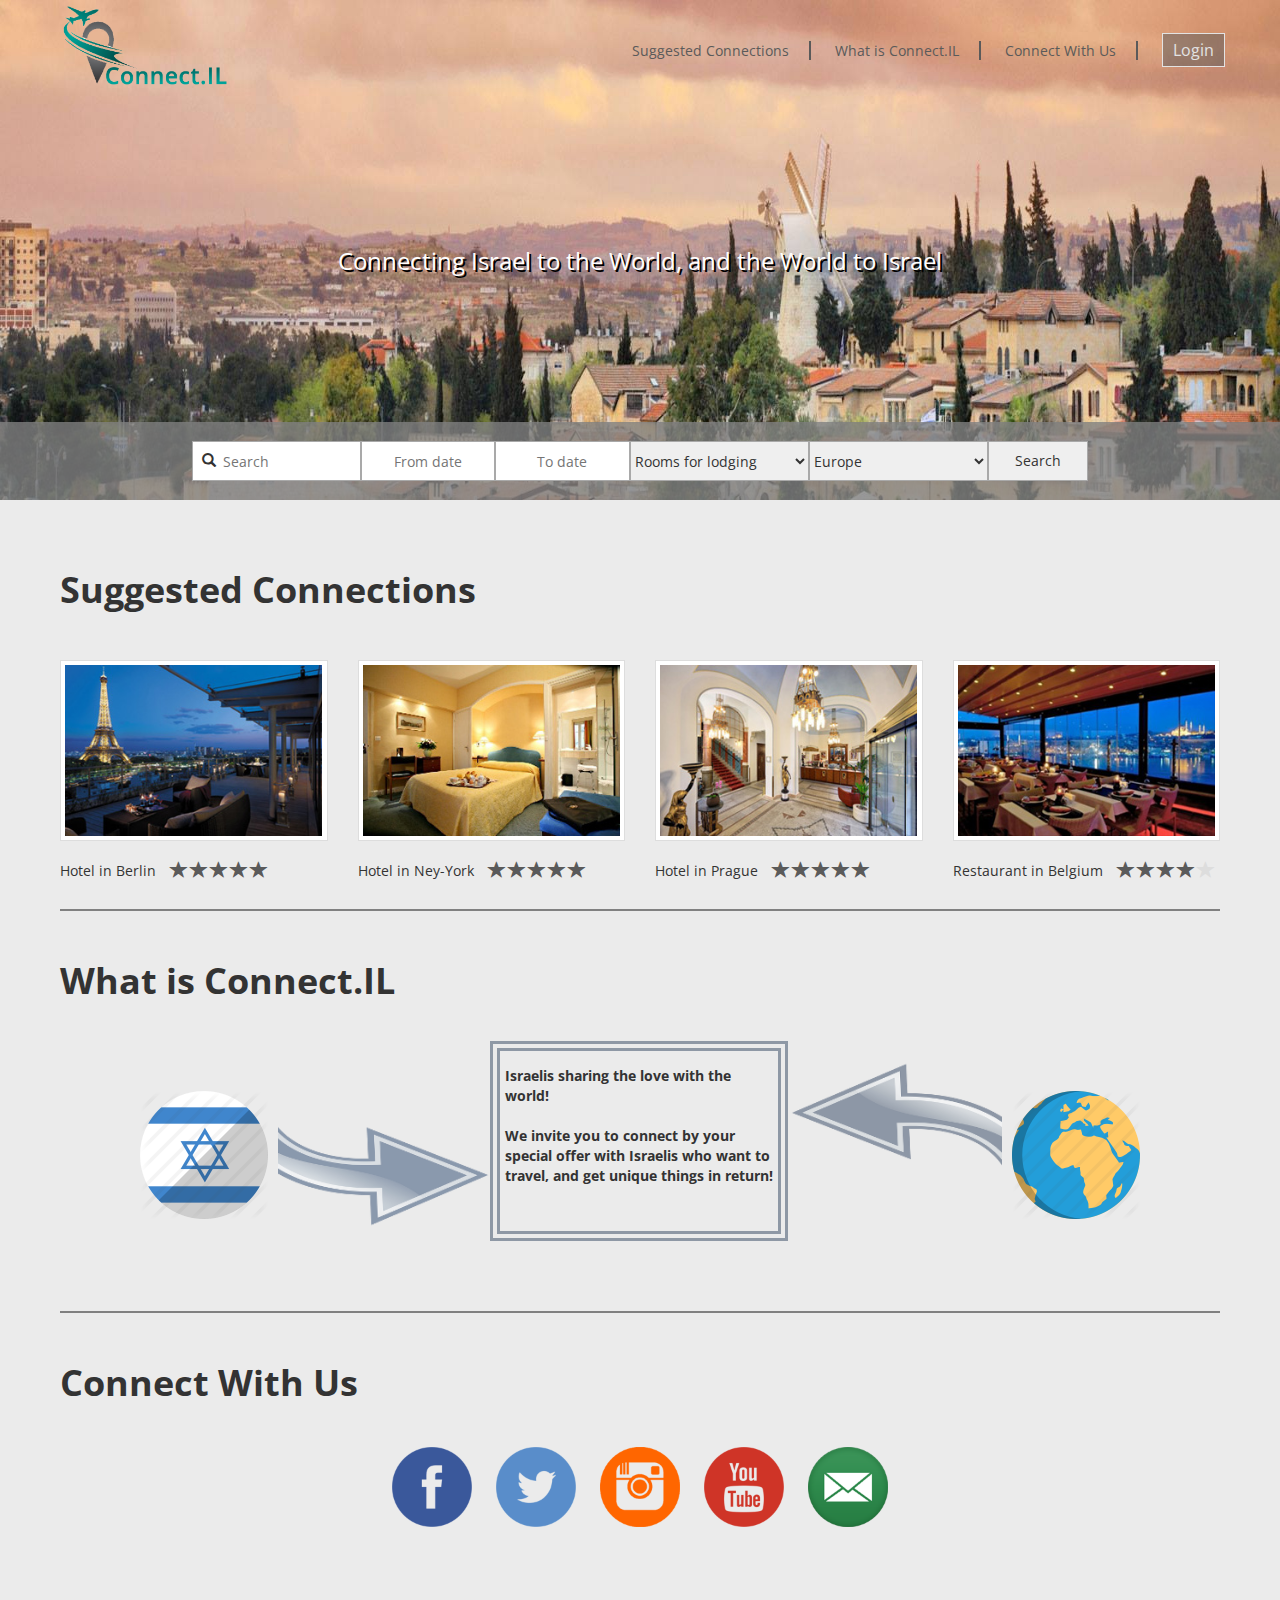
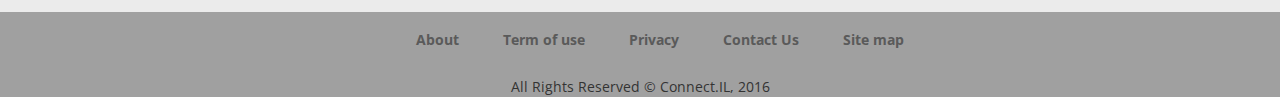
<file: Yonit/index.html>
﻿<!DOCTYPE html>
<html lang="en">
<head>
  <meta charset="UTF-8">
  <meta http-equiv="X-UA-Compatible" content="IE=edge">
  <meta name="viewport" content="width=device-width, initial-scale=1">
  <title>Connect.IL</title>
  <link href='https://fonts.googleapis.com/css?family=Open+Sans' rel='stylesheet' type='text/css'>
  <link href="includes/css/bootstrap/bootstrap.min.css" rel="stylesheet">
  <link href="includes/css/datepicker/bootstrap-datepicker.min.css" rel="stylesheet">
  <link href="includes/css/styles.css" rel="stylesheet">
  <link href="includes/css/bootstrap-stars.css" rel="stylesheet">
  <link href="includes/css/font-awesome.min.css" rel="stylesheet">
  <script type="text/javascript" src="includes/js/jquery-2.1.4.min.js"></script>
  <script type="text/javascript" src="includes/js/jquery.barrating.min.js"></script>
  <script type="text/javascript" src="includes/js/bootstrap/bootstrap.min.js"></script>
  <script type="text/javascript" src="includes/js/bootstrap-datepicker.min.js"></script>
  <script type="text/javascript" src="includes/js/app.js"></script>
  <script type="text/javascript" src="includes/js/home.js"></script>
  <link rel="shortcut icon" href="includes/images/favicon.ico" type="image/x-icon" />
</head>
<body>
  <header id="main-image">
    <nav class="navbar navbar-default top-nav">
      <div class="container-fluid">
        <div class="navbar-header">
          <button type="button" class="navbar-toggle collapsed" data-toggle="collapse" data-target="#nav-collapse" aria-expanded="false">
            <span class="sr-only">Toggle navigation</span>
            <span class="icon-bar"></span>
            <span class="icon-bar"></span>
            <span class="icon-bar"></span>
          </button>
          <a id="home" class="logo" href="#"></a>
        </div>
        <div class="collapse navbar-collapse" id="nav-collapse">
          <ul>
            <li class="nav-link">
              <a href="#suggested">Suggested Connections</a>
            </li>
            <li class="nav-link">
              <a href="#how-it-works">What is Connect.IL</a>
            </li>
            <li class="nav-link">
              <a href="#connect-us">Connect With Us</a>
            </li>
            <li class="li-login">
              <a href="#" class="btn-sign-in btn-sign-in-home" data-toggle="modal" data-target="#loginModal">Login</a>
            </li>
          </ul>
        </div>
      </div>
    </nav>
    <div id="tag-line">Connecting Israel to the World, and the World to Israel</div>
    <div class="search-bar">
      <form id="search-form" method="get" action="results.php">
        <div class="search-box">
          <i class="glyphicon glyphicon-search"></i>
          <input name="search-input" type="text" placeholder="Search">
        </div>
        <div class="input-daterange" id="search-range">
          <input id="from-date" class="range" name="from-date" type="text" placeholder="From date">
          <input id="to-date" class="range" name="to-date" type="text" placeholder="To date">
        </div>
        <select name="main-category">
          <option value="rooms">Rooms for lodging</option>
        </select>
        <select name="secondary-category">
          <option value="europe">Europe</option>
        </select>
        <input class="btn-search" type="submit" value="Search">
      </form>
    </div>
  </header>
  <main id="main-home">
    <section id="suggested" class="bottom-border">
      <h1>Suggested Connections</h1>
      <div class="row home-suggestions">
        <div class="col-xs-6 col-md-3">
          <a id="suggestionLink1" href="#" class="thumbnail">
            <img id="suggestionImg1" src="includes/images/image-ph.jpg" alt="Could be your best friend!">
          </a>
          <span id="suggestionTitle1"></span>
          <select id="suggestionSelect1" class="readonly-rate-bar">
            <option value="1">1</option>
            <option value="2">2</option>
            <option value="3">3</option>
            <option value="4">4</option>
            <option value="5" selected>5</option>
          </select>
        </div>
        <div class="col-xs-6 col-md-3">
          <a id="suggestionLink2" href="#" class="thumbnail">
            <img id="suggestionImg2" src="includes/images/image-ph.jpg" alt="Could be your best friend!">
          </a>
          <span id="suggestionTitle2"></span>
          <select id="suggestionSelect2" class="readonly-rate-bar">
            <option value="1">1</option>
            <option value="2">2</option>
            <option value="3">3</option>
            <option value="4">4</option>
            <option value="5" selected>5</option>
          </select>
        </div>
        <div class="col-xs-6 col-md-3">
          <a id="suggestionLink3" href="#" class="thumbnail">
            <img id="suggestionImg3" src="includes/images/image-ph.jpg" alt="Could be your best friend!">
          </a>
          <span id="suggestionTitle3"></span>
          <select id="suggestionSelect3" class="readonly-rate-bar">
            <option value="1">1</option>
            <option value="2">2</option>
            <option value="3">3</option>
            <option value="4">4</option>
            <option value="5" selected>5</option>
          </select>
        </div>
        <div class="col-xs-6 col-md-3">
          <a id="suggestionLink4" href="#" class="thumbnail">
            <img id="suggestionImg4" src="includes/images/image-ph.jpg" alt="Could be your best friend!">
          </a>
          <span id="suggestionTitle4"></span>
          <select id="suggestionSelect4" class="readonly-rate-bar">
            <option value="1">1</option>
            <option value="2">2</option>
            <option value="3">3</option>
            <option value="4" selected>4</option>
            <option value="5">5</option>
          </select>
        </div>
      </div>
    </section>
    <section id="how-it-works" class="bottom-border">
      <h1>What is Connect.IL</h1>
      <div class="div-how-works">
        <img class="globe-israel" src="includes/images/flag-nation-country-israel.png" alt="Israel">
        <img class="arrow-right" src="includes/images/arrow_curved-right.png" alt="Arrow right">
        <div class="explanation">
          <p>
            <b>
              Israelis sharing the love with the world!<br><br>
              We invite you to connect by your special offer with Israelis who want to travel,
              and get unique things in return!
            </b>
          </p>
        </div>
        <img class="globe-world" src="includes/images/Earth-128.png" alt="World">
        <img class="arrow-left" src="includes/images/arrow_curved-left.png" alt="Arrow left">
      </div>
    </section>
    <section id="connect-us">
      <h1>Connect With Us</h1>
      <ul class="connect-options">
        <li>
          <a href="#"><img src="includes/images/facbook.png" alt="Facbook"></a>
        </li>
        <li>
          <a href="#"><img src="includes/images/twitter.png" alt="Twitter"></a>
        </li>
        <li>
          <a href="#"><img src="includes/images/instagram.png" alt="Instagram"></a>
        </li>
        <li>
          <a href="#"><img src="includes/images/youtube.png" alt="You Tube"></a>
        </li>
        <li>
          <a href="#"><img src="includes/images/email.png" alt="Email"></a>
        </li>
      </ul>
    </section>
  </main>
  <footer>
    <nav class="bottom-nav">
      <ul>
        <li>
          <a href="#">About</a>
        </li>
        <li>
          <a href="#">Term of use</a>
        </li>
        <li>
          <a href="#">Privacy</a>
        </li>
        <li>
          <a href="#">Contact Us</a>
        </li>
        <li>
          <a href="#">Site map</a>
        </li>
      </ul>
    </nav>
    <div class="copyright">All Rights Reserved &copy; Connect.IL, 2016</div>
  </footer>
</body>
</html>
</file>
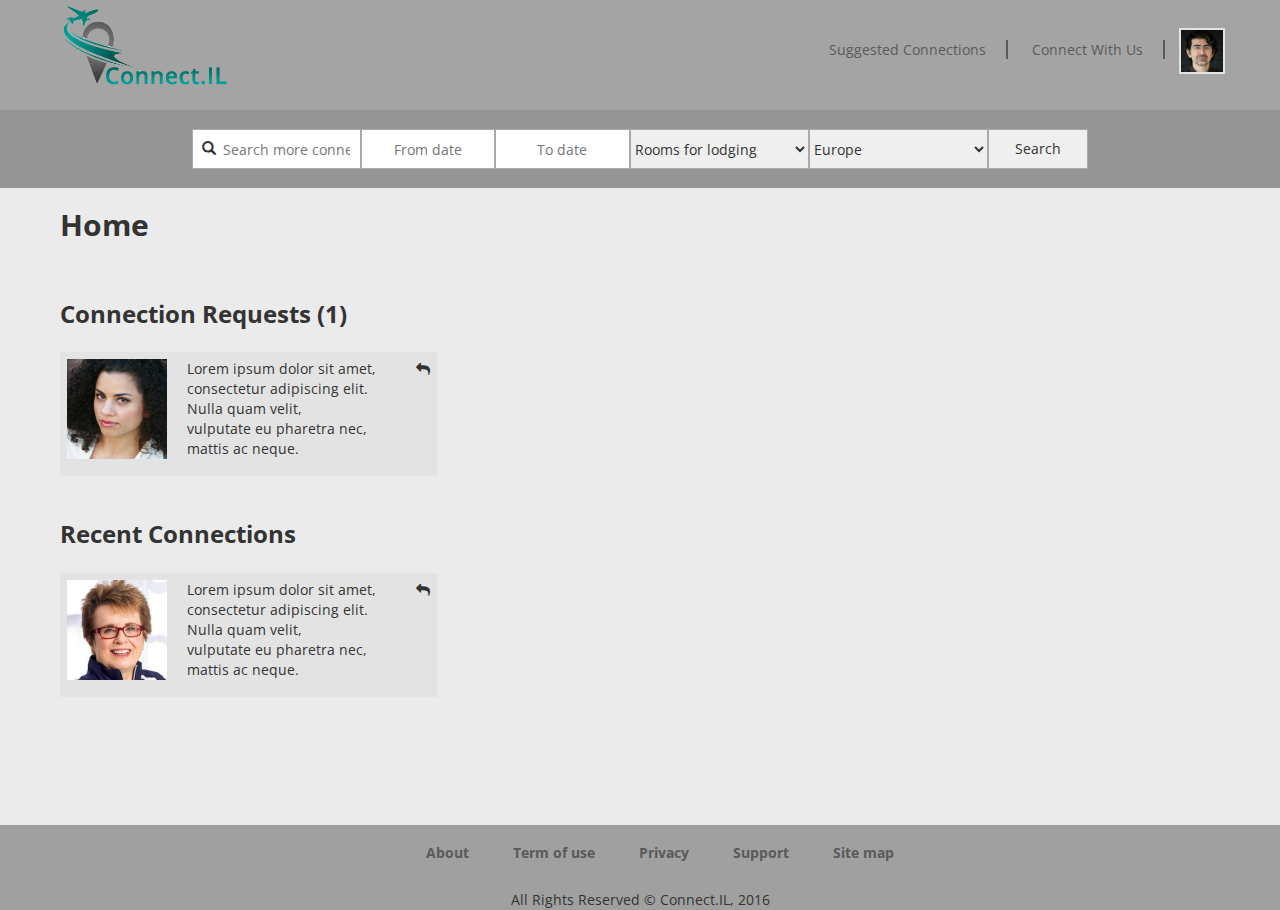
<file: Yonit/account/account.html>
<!DOCTYPE html>
<html lang="en">
<head>
    <meta charset="UTF-8">
    <meta http-equiv="X-UA-Compatible" content="IE=edge">
    <meta name="viewport" content="width=device-width, initial-scale=1">
    <title>Connect.IL</title>
    <link href='https://fonts.googleapis.com/css?family=Open+Sans' rel='stylesheet' type='text/css'>
    <link href="../includes/css/bootstrap/bootstrap.min.css" rel="stylesheet">
    <link href="../includes/css/datepicker/bootstrap-datepicker.min.css" rel="stylesheet">
    <link href="../includes/css/styles.css" rel="stylesheet">
    <link href="../includes/css/bootstrap-stars.css" rel="stylesheet">
    <link href="../includes/css/font-awesome.min.css" rel="stylesheet">
    <script type="text/javascript" src="../includes/js/jquery-2.1.4.min.js"></script>
    <script type="text/javascript" src="../includes/js/jquery.barrating.min.js"></script>
    <script type="text/javascript" src="../includes/js/bootstrap/bootstrap.min.js"></script>
    <script type="text/javascript" src="../includes/js/bootstrap-datepicker.min.js"></script>
    <script type="text/javascript" src="../includes/js/app.js"></script>
</head>
<body>
    <header>
        <nav class="navbar navbar-default top-nav">
            <div class="container-fluid">
                <div class="navbar-header">
                    <button type="button" class="navbar-toggle collapsed" data-toggle="collapse" data-target="#nav-collapse" aria-expanded="false">
                        <span class="sr-only">Toggle navigation</span>
                        <span class="icon-bar"></span>
                        <span class="icon-bar"></span>
                        <span class="icon-bar"></span>
                    </button>
                    <img id="user-avatar-mobile" src="../includes/images/Pierre.jpg">
                    <a id="home" class="logo" href="../index.html"></a>
                </div>

                <div class="collapse navbar-collapse" id="nav-collapse">
                    <ul>
                        <li class="nav-link">
                            <a href="../index.html#suggested">Suggested Connections</a>
                        </li>
                        <li class="nav-link">
                            <a href="../index.html#connect-us">Connect With Us</a>
                        </li>
                        <li>
                            <img id="user-avatar" src="../includes/images/Pierre.jpg">
                        </li>
                    </ul>
                </div>
            </div>
        </nav>
        <div class="search-bar">
            <form id="search-form" method="get" action="#">
                <div class="search-box">
                    <i class="glyphicon glyphicon-search"></i>
                    <input name="search-input" type="text" placeholder="Search more connections">
                </div>
                <div class="input-daterange" id="search-range">
                    <input id="from-date" class="range" name="from-date" type="text" placeholder="From date">
                    <input id="to-date" class="range" name="to-date" type="text" placeholder="To date">
                </div>
                <select name="main-category">
                    <option value="rooms">Rooms for lodging</option>
                </select>
                <select name="secondary-category">
                    <option value="europe">Europe</option>
                </select>
                <input class="btn-search" type="submit" value="Search">
            </form>
        </div>
    </header>
    <main id="user-home">
        <section>
            <h2><b>Home</b></h2>
        </section>
        <section class="to-left">
            <h3>Connection Requests (1)</h3>
            <div class="media">
                <div class="media-left">
                    <img class="media-object" src="../includes/images/orit.jpeg" alt="Orit">
                </div>
                <div class="media-body">
                    <p>
                        Lorem ipsum dolor sit amet, consectetur adipiscing elit. Nulla quam velit,<br>
                        vulputate eu pharetra nec, mattis ac neque.
                    </p>
                </div>
                <div class="media-right">
                    <i class="fa fa-reply reply-connection"></i>
                </div>
            </div>
        </section>
        <section class="to-left">
            <h3>Recent Connections</h3>
            <div class="media">
                <div class="media-left">
                    <img class="media-object" src="../includes/images/billie-jean.jpeg" alt="billie">
                </div>
                <div class="media-body">
                    <p>
                        Lorem ipsum dolor sit amet, consectetur adipiscing elit. Nulla quam velit,<br>
                        vulputate eu pharetra nec, mattis ac neque.
                    </p>
                </div>
                <div class="media-right">
                    <i class="fa fa-reply reply-connection"></i>
                </div>
            </div>
        </section>
    </main>
    <footer class="clear">
        <nav class="bottom-nav">
            <ul>
                <li>
                    <a href="#">About</a>
                </li>
                <li>
                    <a href="#">Term of use</a>
                </li>
                <li>
                    <a href="#">Privacy</a>
                </li>
                <li>
                    <a href="#">Support</a>
                </li>
                <li>
                    <a href="#">Site map</a>
                </li>
            </ul>
        </nav>
        <div class="copyright">All Rights Reserved &copy; Connect.IL, 2016</div>
    </footer>
</body>
</html>
</file>
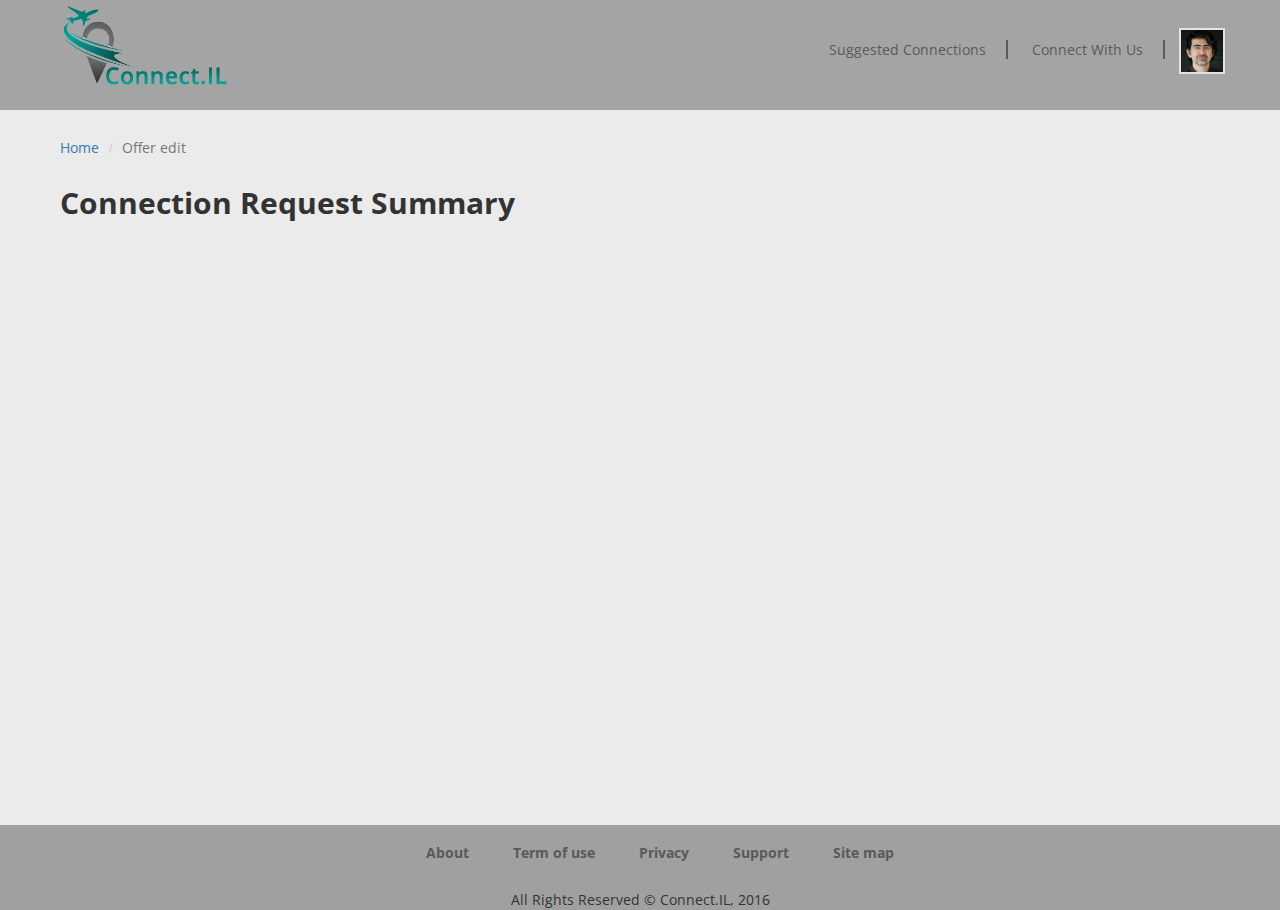
<file: Yonit/account/editoffer.html>
<!DOCTYPE html>
<html lang="en">
<head>
    <meta charset="UTF-8">
    <meta http-equiv="X-UA-Compatible" content="IE=edge">
    <meta name="viewport" content="width=device-width, initial-scale=1">
    <title>Connect.IL</title>
    <link href='https://fonts.googleapis.com/css?family=Open+Sans' rel='stylesheet' type='text/css'>
    <link href="../includes/css/bootstrap/bootstrap.min.css" rel="stylesheet">
    <link href="../includes/css/datepicker/bootstrap-datepicker.min.css" rel="stylesheet">
    <link href="../includes/css/styles.css" rel="stylesheet">
    <link href="../includes/css/bootstrap-stars.css" rel="stylesheet">
    <link href="../includes/css/font-awesome.min.css" rel="stylesheet">
    <script type="text/javascript" src="../includes/js/jquery-2.1.4.min.js"></script>
    <script type="text/javascript" src="../includes/js/jquery.barrating.min.js"></script>
    <script type="text/javascript" src="../includes/js/bootstrap/bootstrap.min.js"></script>
    <script type="text/javascript" src="../includes/js/bootstrap-datepicker.min.js"></script>
    <script type="text/javascript" src="../includes/js/app.js"></script>
</head>
<body>
<header>
    <nav class="navbar navbar-default top-nav">
        <div class="container-fluid">
            <div class="navbar-header">
                <button type="button" class="navbar-toggle collapsed" data-toggle="collapse" data-target="#nav-collapse" aria-expanded="false">
                    <span class="sr-only">Toggle navigation</span>
                    <span class="icon-bar"></span>
                    <span class="icon-bar"></span>
                    <span class="icon-bar"></span>
                </button>
                <img id="user-avatar-mobile" src="../includes/images/Pierre.jpg">
                <a id="home" class="logo" href="../index.html"></a>
            </div>

            <div class="collapse navbar-collapse" id="nav-collapse">
                <ul>
                    <li class="nav-link">
                        <a href="../index.html#suggested">Suggested Connections</a>
                    </li>
                    <li class="nav-link">
                        <a href="../index.html#connect-us">Connect With Us</a>
                    </li>
                    <li>
                        <img data-toggle="dropdown" aria-haspopup="true" aria-expanded="false" id="user-avatar" src="../includes/images/Pierre.jpg">
                    </li>
                </ul>
            </div>
        </div>
    </nav>
</header>
<main id="offer-page">
    <ol class="breadcrumb">
        <li><a href="account.php">Home</a></li>
        <li class="active">Offer edit</li>
    </ol>
    <section>
        <h2><b>Connection Request Summary </b></h2>
    </section>
</main>
<footer class="clear">
    <nav class="bottom-nav">
        <ul>
            <li>
                <a href="#">About</a>
            </li>
            <li>
                <a href="#">Term of use</a>
            </li>
            <li>
                <a href="#">Privacy</a>
            </li>
            <li>
                <a href="#">Support</a>
            </li>
            <li>
                <a href="#">Site map</a>
            </li>
        </ul>
    </nav>
    <div class="copyright">All Rights Reserved &copy; Connect.IL, 2016</div>
</footer>
</body>
</html>
</file>
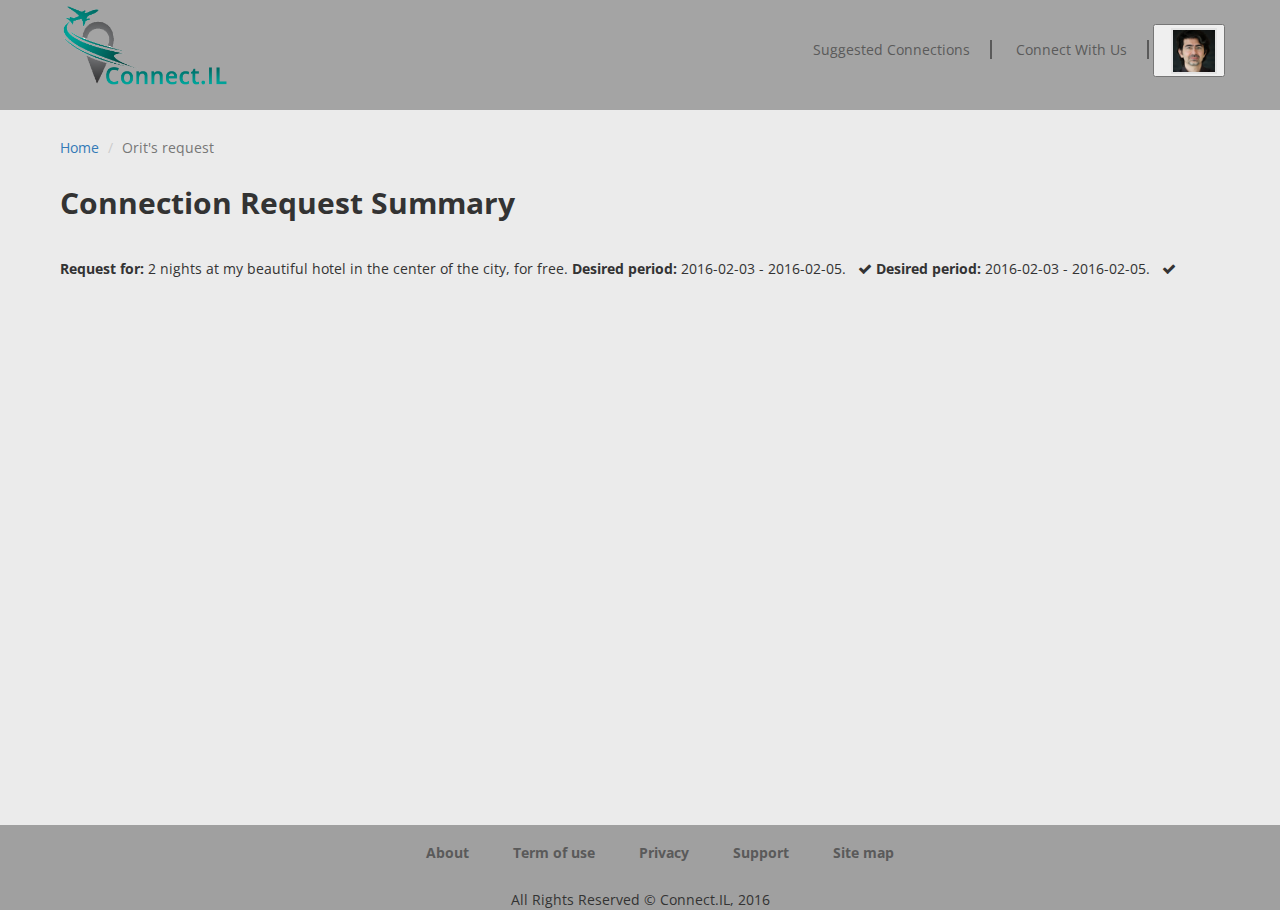
<file: Yonit/account/request.html>
<!DOCTYPE html>
<html lang="en">
<head>
    <meta charset="UTF-8">
    <meta http-equiv="X-UA-Compatible" content="IE=edge">
    <meta name="viewport" content="width=device-width, initial-scale=1">
    <title>Connect.IL</title>
    <link href='https://fonts.googleapis.com/css?family=Open+Sans' rel='stylesheet' type='text/css'>
    <link href="../includes/css/bootstrap/bootstrap.min.css" rel="stylesheet">
    <link href="../includes/css/datepicker/bootstrap-datepicker.min.css" rel="stylesheet">
    <link href="../includes/css/styles.css" rel="stylesheet">
    <link href="../includes/css/bootstrap-stars.css" rel="stylesheet">
    <link href="../includes/css/font-awesome.min.css" rel="stylesheet">
    <script type="text/javascript" src="../includes/js/jquery-2.1.4.min.js"></script>
    <script type="text/javascript" src="../includes/js/jquery.barrating.min.js"></script>
    <script type="text/javascript" src="../includes/js/bootstrap/bootstrap.min.js"></script>
    <script type="text/javascript" src="../includes/js/bootstrap-datepicker.min.js"></script>
    <script type="text/javascript" src="../includes/js/app.js"></script>
</head>
<body>
<header>
    <nav class="navbar navbar-default top-nav">
        <div class="container-fluid">
            <div class="navbar-header">
                <button type="button" class="navbar-toggle collapsed" data-toggle="collapse" data-target="#nav-collapse" aria-expanded="false">
                    <span class="sr-only">Toggle navigation</span>
                    <span class="icon-bar"></span>
                    <span class="icon-bar"></span>
                    <span class="icon-bar"></span>
                </button>
                <img id="user-avatar-mobile" src="../includes/images/Pierre.jpg">
                <a id="home" class="logo" href="../index.html"></a>
            </div>

            <div class="collapse navbar-collapse" id="nav-collapse">
                <ul>
                    <li class="nav-link">
                        <a href="../index.html#suggested">Suggested Connections</a>
                    </li>
                    <li class="nav-link">
                        <a href="../index.html#connect-us">Connect With Us</a>
                    </li>
                    <li>
                        <div class="dropdown avatar-dropdown">
                            <button id="avatar-dropdown" type="button" data-toggle="dropdown" aria-haspopup="true" aria-expanded="false">
                                <img data-toggle="dropdown" aria-haspopup="true" aria-expanded="false" id="user-avatar" src="../includes/images/Pierre.jpg">
                            </button>
                            <ul class="dropdown-menu" aria-labelledby="avatar-dropdown">
                                ...
                            </ul>
                        </div>

                    </li>
                </ul>
            </div>
        </div>
    </nav>
</header>
<main id="request-page">
    <ol class="breadcrumb">
        <li><a href="account.php">Home</a></li>
        <li class="active">Orit's request</li>
    </ol>
    <section>
        <h2><b>Connection Request Summary </b></h2>
    </section>
    <section>
        
    </section>
    <section>
        <p>
            <b>Request for: </b>2 nights at my beautiful hotel in the center of the city, for free.
            <b>Desired period: </b>2016-02-03 - 2016-02-05.&nbsp;&nbsp;&nbsp;<i class="fa fa-check"></i>
            <b>Desired period: </b>2016-02-03 - 2016-02-05.&nbsp;&nbsp;&nbsp;<i class="fa fa-check"></i>
        </p>
    </section>
</main>
<footer class="clear">
    <nav class="bottom-nav">
        <ul>
            <li>
                <a href="#">About</a>
            </li>
            <li>
                <a href="#">Term of use</a>
            </li>
            <li>
                <a href="#">Privacy</a>
            </li>
            <li>
                <a href="#">Support</a>
            </li>
            <li>
                <a href="#">Site map</a>
            </li>
        </ul>
    </nav>
    <div class="copyright">All Rights Reserved &copy; Connect.IL, 2016</div>
</footer>
</body>
</html>
</file>
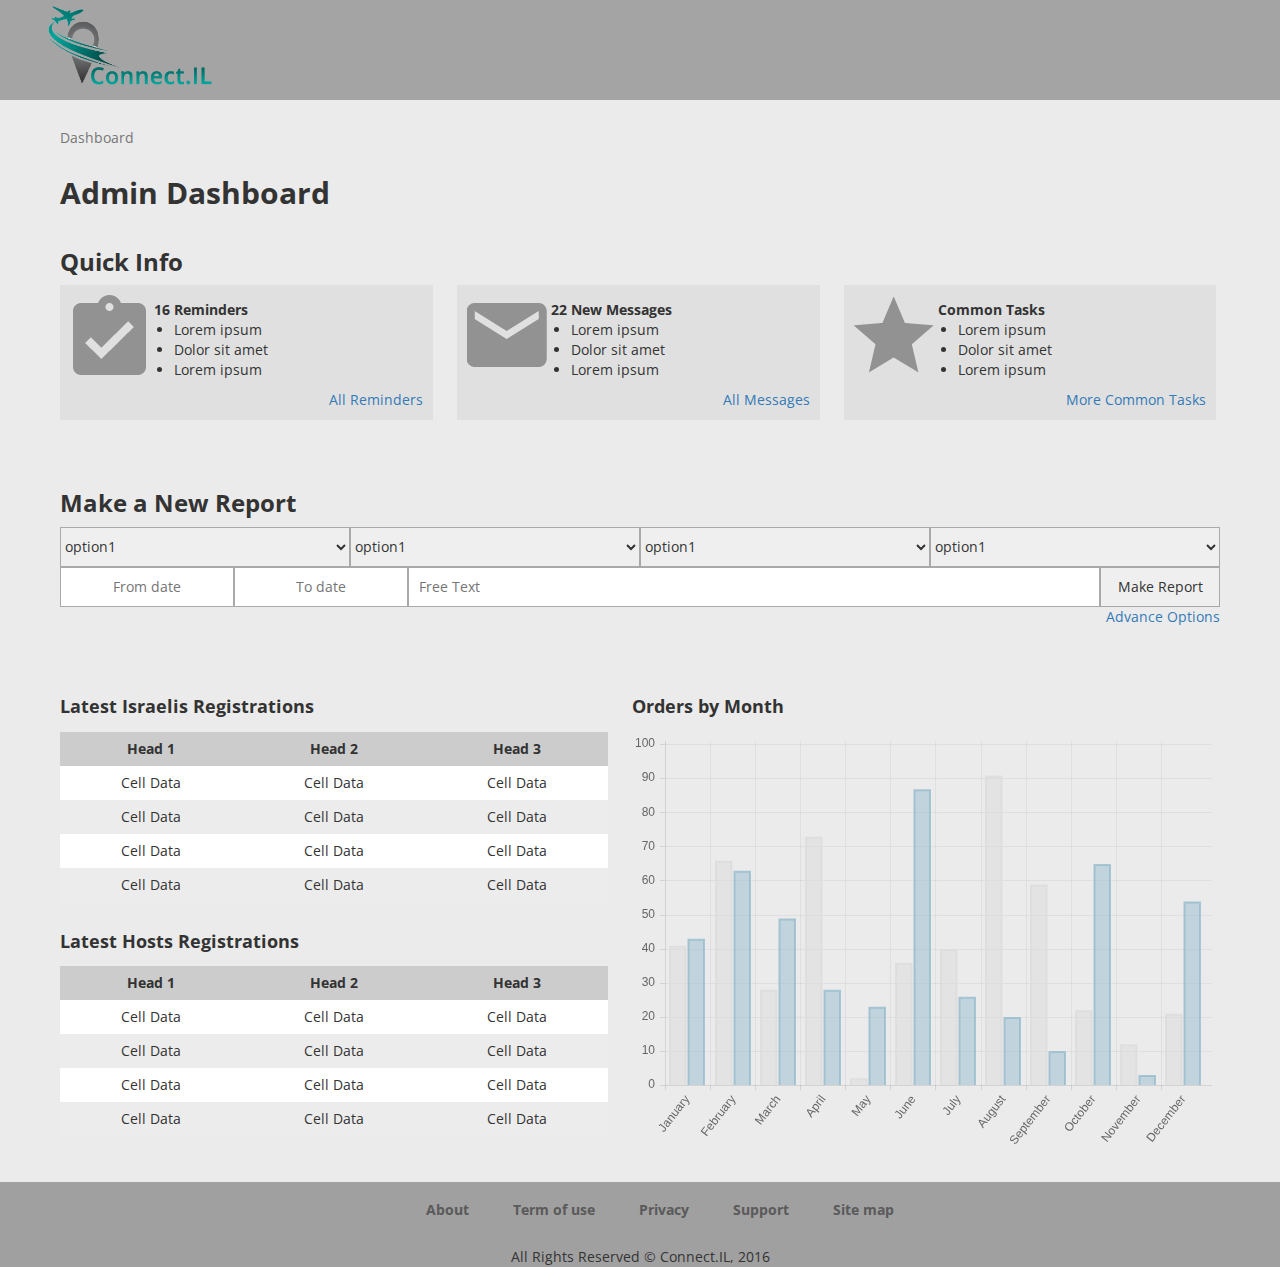
<file: Yonit/admin/dashboard.html>
﻿<!DOCTYPE html>
<html lang="en">
<head>
  <meta charset="UTF-8">
  <meta http-equiv="X-UA-Compatible" content="IE=edge">
  <meta name="viewport" content="width=device-width, initial-scale=1">
  <title>Connect.IL</title>
  <link href='https://fonts.googleapis.com/css?family=Open+Sans' rel='stylesheet' type='text/css'>
  <link href="../includes/css/bootstrap/bootstrap.min.css" rel="stylesheet">
  <link href="../includes/css/datepicker/bootstrap-datepicker.min.css" rel="stylesheet">
  <link href="../includes/css/styles.css" rel="stylesheet">
  <link href="../includes/css/admin.css" rel="stylesheet" />
  <link href="../includes/css/bootstrap-stars.css" rel="stylesheet">
  <link href="../includes/css/font-awesome.min.css" rel="stylesheet">
  <script type="text/javascript" src="../includes/js/jquery-2.1.4.min.js"></script>
  <script type="text/javascript" src="../includes/js/jquery.barrating.min.js"></script>
  <script type="text/javascript" src="../includes/js/bootstrap/bootstrap.min.js"></script>
  <script type="text/javascript" src="../includes/js/bootstrap-datepicker.min.js"></script>
  <script type="text/javascript" src="../includes/js/app.js"></script>
  <script src="../includes/js/charts/Chart.js"></script>
  <link rel="shortcut icon" href="includes/images/favicon.ico" type="image/x-icon" />
</head>
<body>
  <header>
    <nav class="top-nav">
      <a id="home" class="logo" href="index.html"></a>
    </nav>
  </header>
  <main id="admin">
    <ol class="breadcrumb">
      <li class="active">Dashboard</li>
    </ol>
    <h2>Admin Dashboard</h2>
    <section>
      <h3>Quick Info</h3>
      <div class="quick-info-box-wrapper quick-info-box-wrapper-first">
        <div class="quick-info-box">
          <div class="icon icon1"></div>
          <div class="list">
            <b>16 Reminders</b>
            <ul>
              <li>Lorem ipsum</li>
              <li>Dolor sit amet</li>
              <li>Lorem ipsum </li>
            </ul>
          </div>
          <div class="clear"></div>
          <div class="more">
            <a href="#">All Reminders</a>
          </div>
        </div>
      </div>
      <div class="quick-info-box-wrapper">
        <div class="quick-info-box">
          <div class="icon icon2"></div>
          <div class="list">
            <b>22 New Messages</b>
            <ul>
              <li>Lorem ipsum</li>
              <li>Dolor sit amet</li>
              <li>Lorem ipsum</li>
            </ul>
          </div>
          <div class="clear"></div>
          <div class="more">
            <a href="#">All Messages</a>
          </div>
        </div>
      </div>
      <div class="quick-info-box-wrapper quick-info-box-wrapper-last">
        <div class="quick-info-box quick-info-box-last">
          <div class="icon icon3"></div>
          <div class="list">
            <b>Common Tasks</b>
            <ul>
              <li>Lorem ipsum</li>
              <li>Dolor sit amet</li>
              <li>Lorem ipsum</li>
            </ul>
          </div>
          <div class="clear"></div>
          <div class="more">
            <a href="#">More Common Tasks</a>
          </div>
        </div>
      </div>
    </section>
    <section>
      <h3>Make a New Report</h3>
      <form id="make-report-form" method="get" action="results.html">
        <div class="make-report-line">
          <select name="search-param-1">
            <option value="option1">option1</option>
          </select>
          <select name="search-param-2">
            <option value="option1">option1</option>
          </select>
          <select name="search-param-3">
            <option value="option1">option1</option>
          </select>
          <select name="search-param-4">
            <option value="option1">option1</option>
          </select>
        </div>
        <div class="make-report-line">
          <div class="input-daterange" id="search-range">
            <input id="from-date" class="range" name="from-date" type="text" placeholder="From date">
            <input id="to-date" class="range" name="to-date" type="text" placeholder="To date">
          </div>
          <div class="search-box">
            <!--<i class="glyphicon glyphicon-search"></i>-->
            <input name="search-input" type="text" placeholder="Free Text">
          </div>
          <input class="btn-search" type="submit" value="Make Report">
        </div>
        <div class="make-report-line-last">
          <a href="#">Advance Options</a>
        </div>
      </form>
    </section>
    <section>
      <div class="main-left">
        <h4>Latest Israelis Registrations</h4>
        <table>
          <thead>
            <tr>
              <th>Head 1</th>
              <th>Head 2</th>
              <th>Head 3</th>
            </tr>
          </thead>
          <tbody>
            <tr>
              <td>Cell Data</td>
              <td>Cell Data</td>
              <td>Cell Data</td>
            </tr>
            <tr class="alt">
              <td>Cell Data</td>
              <td>Cell Data</td>
              <td>Cell Data</td>
            </tr>
            <tr>
              <td>Cell Data</td>
              <td>Cell Data</td>
              <td>Cell Data</td>
            </tr>
            <tr class="alt">
              <td>Cell Data</td>
              <td>Cell Data</td>
              <td>Cell Data</td>
            </tr>
          </tbody>
        </table>
        <h4>Latest Hosts Registrations</h4>
        <table>
          <thead>
            <tr>
              <th>Head 1</th>
              <th>Head 2</th>
              <th>Head 3</th>
            </tr>
          </thead>
          <tbody>
            <tr>
              <td>Cell Data</td>
              <td>Cell Data</td>
              <td>Cell Data</td>
            </tr>
            <tr class="alt">
              <td>Cell Data</td>
              <td>Cell Data</td>
              <td>Cell Data</td>
            </tr>
            <tr>
              <td>Cell Data</td>
              <td>Cell Data</td>
              <td>Cell Data</td>
            </tr>
            <tr class="alt">
              <td>Cell Data</td>
              <td>Cell Data</td>
              <td>Cell Data</td>
            </tr>
          </tbody>
        </table>
      </div>
      <div class="main-right">
        <h4>Orders by Month</h4>
        <div style="width: 100%">
          <canvas id="canvas" height="220"></canvas>
        </div>
      </div>
    </section>
  </main>
  <footer>
    <nav class="bottom-nav">
      <ul>
        <li>
          <a href="#">About</a>
        </li>
        <li>
          <a href="#">Term of use</a>
        </li>
        <li>
          <a href="#">Privacy</a>
        </li>
        <li>
          <a href="#">Support</a>
        </li>
        <li>
          <a href="#">Site map</a>
        </li>
      </ul>
    </nav>
    <div class="copyright">All Rights Reserved &copy; Connect.IL, 2016</div>
  </footer>
  <script>
    var randomScalingFactor = function () { return Math.round(Math.random() * 100) };

    var barChartData = {
      labels: ["January", "February", "March", "April", "May", "June", "July", "August", "September", "October", "November", "December"],
      datasets: [
        {
          fillColor: "rgba(220,220,220,0.5)",
          strokeColor: "rgba(220,220,220,0.8)",
          highlightFill: "rgba(220,220,220,0.75)",
          highlightStroke: "rgba(220,220,220,1)",
          data: [randomScalingFactor(), randomScalingFactor(), randomScalingFactor(), randomScalingFactor(), randomScalingFactor(), randomScalingFactor(), randomScalingFactor(), randomScalingFactor(), randomScalingFactor(), randomScalingFactor(), randomScalingFactor(), randomScalingFactor()]
        },
        {
          fillColor: "rgba(151,187,205,0.5)",
          strokeColor: "rgba(151,187,205,0.8)",
          highlightFill: "rgba(151,187,205,0.75)",
          highlightStroke: "rgba(151,187,205,1)",
          data: [randomScalingFactor(), randomScalingFactor(), randomScalingFactor(), randomScalingFactor(), randomScalingFactor(), randomScalingFactor(), randomScalingFactor(), randomScalingFactor(), randomScalingFactor(), randomScalingFactor(), randomScalingFactor(), randomScalingFactor()]
        }
      ]

    }
    window.onload = function () {
      var ctx = document.getElementById("canvas").getContext("2d");
      window.myBar = new Chart(ctx).Bar(barChartData, {
        responsive: true
      });
    }

  </script>
</body>
</html>
</file>
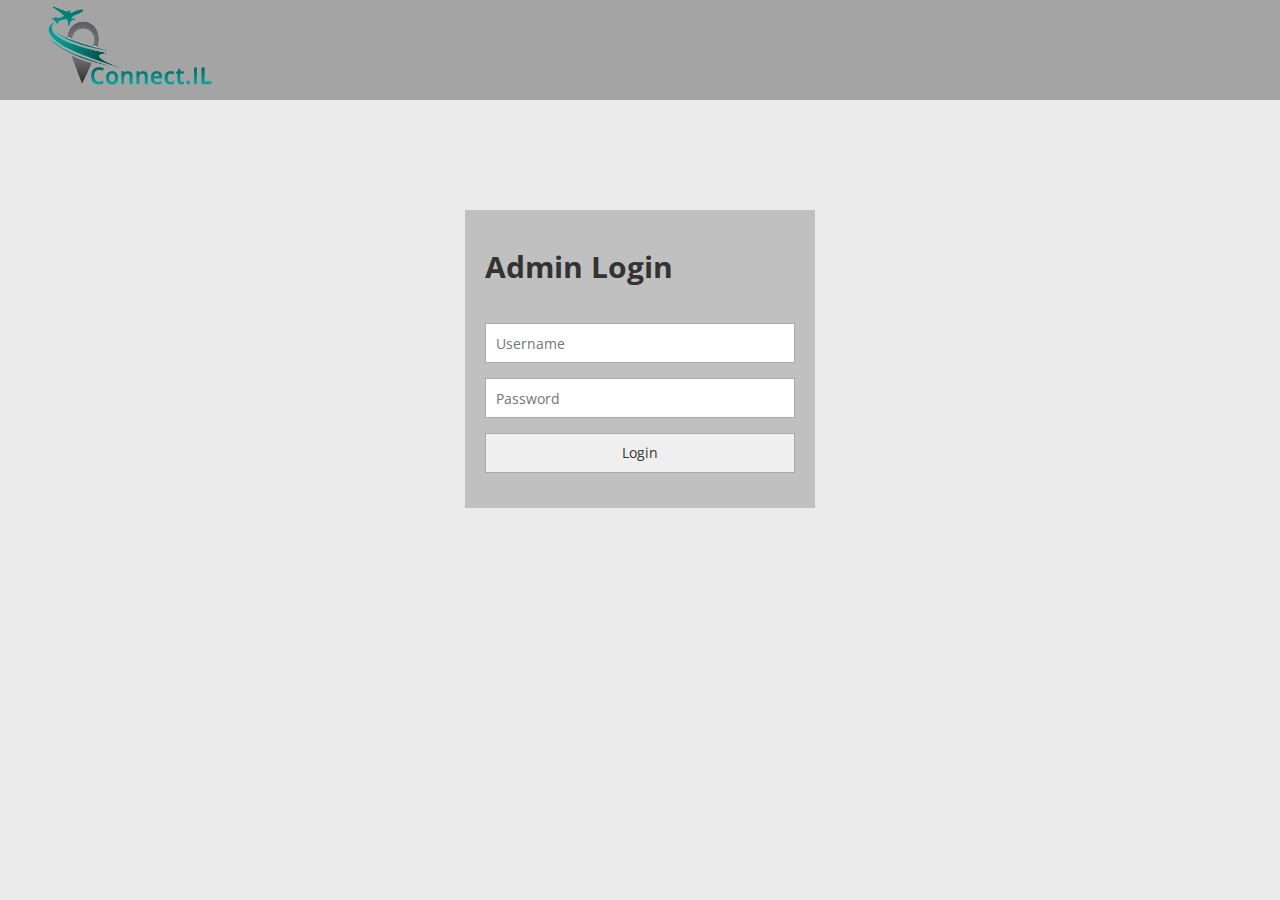
<file: Yonit/admin/login.html>
﻿<!DOCTYPE html>
<html lang="en">
<head>
  <meta charset="UTF-8">
  <meta http-equiv="X-UA-Compatible" content="IE=edge">
  <meta name="viewport" content="width=device-width, initial-scale=1">
  <title>Connect.IL</title>
  <link href='https://fonts.googleapis.com/css?family=Open+Sans' rel='stylesheet' type='text/css'>
  <link href="../includes/css/bootstrap/bootstrap.min.css" rel="stylesheet">
  <link href="../includes/css/datepicker/bootstrap-datepicker.min.css" rel="stylesheet">
  <link href="../includes/css/styles.css" rel="stylesheet">
  <link href="../includes/css/admin.css" rel="stylesheet" />
  <link href="../includes/css/bootstrap-stars.css" rel="stylesheet">
  <link href="../includes/css/font-awesome.min.css" rel="stylesheet">
  <script type="text/javascript" src="../includes/js/jquery-2.1.4.min.js"></script>
  <script type="text/javascript" src="../includes/js/jquery.barrating.min.js"></script>
  <script type="text/javascript" src="../includes/js/bootstrap/bootstrap.min.js"></script>
  <script type="text/javascript" src="../includes/js/bootstrap-datepicker.min.js"></script>
  <script type="text/javascript" src="../includes/js/app.js"></script>
  <link rel="shortcut icon" href="includes/images/favicon.ico" type="image/x-icon" />
</head>
<body>
  <header>
    <nav class="top-nav">
      <a id="home" class="logo" href="index.html"></a>
    </nav>
  </header>
  <main id="admin">
    <div class="login-box">
      <h2>Admin Login</h2>
      <input name="username" type="text" placeholder="Username">
      <input name="password" type="password" placeholder="Password">
      <input type="submit" value="Login">
    </div>
  </main>
</body>
</html>
</file>
<file: Yonit/includes/css/styles.css>
/*Main styles*/
*{font-family: 'Open Sans', sans-serif;}
html, body{height: 100%;}
body{background-color: #ebebeb;}
a:hover, a:focus{text-decoration: none;cursor: pointer;}
h1 {font-weight: bold; margin: 20px 0 40px;}
h2 {font-weight: bold; margin: 20px 0 40px;}
h3 {font-weight: bold;}
h4 {font-weight: bold; margin: 30px 0 15px;}
.clear {clear: both;}
#main-image{
    height: 500px;
    background-image: url('../images/back1.jpg');
    background-size: 100% 500px;
    transition: background 1s linear;
    position: relative;
}
.logo{
    background-image: url('../images/Connect.IL-Logo.png');
    height: 100px;
    position: absolute;
    width: 175px;
    background-size: contain;
}
#tag-line{
    margin: 125px auto;
    text-align: center;
    width: 665px;
    line-height: 50px;
    font-size: 24px;
    color: white;
    text-shadow: 2px 2px black;
    vertical-align: middle;
}
.clear{clear:both;}
#googleMap{
    width:100%;
    height:450px;
}
.default-btn{
    font-size: 16px;
    background-color: #e0e0e0;
    color: black;
    padding: 9px 14px;
    line-height: 40px;
}
.default-btn:hover{color: #6a6a6a;}
#loginModal .modal-dialog{width: 400px; line-height: 40px;}
#loginModal .modal-content{border-radius: 0 !important;}
#loginModal .modal-content a{border: none !important; text-decoration: underline; padding: 0!important;}
#loginModal .modal-content a:hover{color:inherit;}
#loginModal .modal-header{text-align:center;}
#loginModal .modal-body{font-size: 16px;}
#loginModal .modal-body a{float: right;}
#loginModal .modal-body input[type=email], #loginModal .modal-body input[type=password]
{width:100%; padding: 5px; margin: 10px 0;}
#loginModal .modal-footer input{width: 100%; margin-bottom: 10px;}
#loginModal .modal-footer{text-align: left;}

#user-avatar-mobile{display: none;}

/*Navigation*/
header {
  background-color: rgba(160, 160, 160, 0.95);
  /*height: 100px;*/
}
#home{padding: 0;}
nav ul{list-style: none;}
nav li{display: inline-block;}
nav a, nav a:focus{
    padding: 0 20px;
    color: #5a5a5a;
}
nav a:hover{ color: #f2f2f2;}
.top-nav{
  background-color: transparent;
  padding: 0;
  max-width: 1200px;
  margin: 0 auto;
    /*background-color: rgba(160, 160, 160, 0.95);
    height: 100px;
    padding: 0 15%;*/
}

.top-nav ul{float: right; line-height: 100px;font-size: 18px;}
.top-nav a:not(#home){border-right: 2px solid #5a5a5a;}

.bottom-nav{text-align: center;}
.bottom-nav a{line-height: 55px; font-weight: bold;}

.btn-sign-in{
    border: 1px solid #e3e3e3 !important;
    color: #e3e3e3 !important;
    padding: 5px 10px !important;
    margin-left: 20px;
    font-size: 16px !important;
}
.btn-sign-in:hover{
    border: 1px solid #5a5a5a !important;
    color: #5a5a5a !important;
}
.btn-sign-in-home{
    background-color: rgba(90, 90, 90, 0.5);
}
.btn-sign-in-home:hover{
    background-color: rgba(255, 255, 255, 0.5);
}
.btn-sign-in:hover{border: 1px solid #d1d1d1 !important; color: #d1d1d1;}

/*Search-bar*/
/*#search-form .input-daterange, #search-form select, #search-form .btn-search{display: inline-block;}*/
#main-image .search-bar{bottom: 0;}
.search-bar{
    height: 78px;
    position: absolute;
    left: 0;
    background-color: rgba(128, 128, 128, 0.8);
    width: 100%;
    padding: 0 15%;
}
.search-bar input, .search-bar select, .search-bar span{
    height: 40px;
    top: 19px;
    float: left;
    position: relative;
    border: 1px solid darkgrey;
    border-radius: 0 !important;
}
.search-box input{width: calc(30% - 100px); padding: 0 10px 0 30px;}
.search-box .glyphicon{
    position: absolute;
    top: 21px;
    z-index: 1000;
    padding: 10px;
}
.input-daterange input{width: 15%;}
.search-bar select{width: 20%;}
.btn-search{width: 100px;}
.invalid-input{background-color: #ff6978;}

/*Main*/
main{
  padding: 20px;
  max-width: 1200px;
  margin: 0 auto;
  overflow: hidden;
}
.breadcrumb {
  background-color: transparent;
  padding-left: 0;
  padding-right: 0;
}
#main-home section{margin-top: 50px; padding-bottom: 20px;}
.bottom-border{border-bottom: 2px solid gray;}
.row{ margin-top: 50px;}
.div-how-works{
    width: 1000px;
    height: 250px;
    margin: 0 auto;
    position: relative;
}
.div-how-works .arrow-left{margin-top: 20px; margin-right: 10px; width: 212px;}
.div-how-works .arrow-right{margin-bottom: -30px; margin-left: 10px; width: 212px;}
.globe-israel, .arrow-right{float: left;}
.globe-world, .arrow-left{float: right;}
.globe-israel, .arrow-right, .globe-world{margin-top: 50px;}
.explanation{
    border: 10px double #8e98a5;
    float:left;
    height: 200px;
    width: 298px;
    padding: 15px 5px;
}

/*Search results*/
#results, #user-home, #offer-page, #request-page{min-height: calc(100% - 185px);}
#results, #user-home{padding-top:78px; }
.media-object{height: 138px; width: 133px;}
.media-body p{font-size: 14px;}
#results .media-right{
    width: 15%;
    min-width: 160px;
    vertical-align:bottom;
    text-align: right;
}
.media{padding: 50px 0;}
.media2{padding: 25px 0;}
.media3{padding: 10px 0 0 0;}
.media3-first{padding-top: 25px;}
.media-offer img {height: 90px; width: 90px;}
.see-this-offer {padding-top: 10px; display: inline-block;}

/*Details*/
#details section{margin-bottom: 30px;}
.host-image {
    width: 175px;
    display: inline-block;
    vertical-align: top;
}
.host-text {
    width: calc(100% - 185px);
    display: inline-block;
    vertical-align: top;
    line-height: 22px;
}
.connect-button {
    width: 100%;
    display: inline-block;
    padding: 45px 0;
    text-align: center;
}
.left-details {
    /*display: inline-block;*/
    width: 50%;
    margin-right: 20px;
    vertical-align: top;
    float: left;
    /*width: 500px;*/
}
.right-details {
    /*display: inline-block;*/
    width: calc(50% - 25px);
    vertical-align: top;
    float: right;
    /*width: calc(90% - 500px);*/
}
.get-connected{
    /*left: calc(50% - 90px);
    bottom: 0;
    position: absolute;*/
    padding: 15px 30px;
    font-size: 24px;
    background-color: #31A199;
    color: #333333;
}
/*.info{
    min-height: 450px;
    position:relative;
    padding-bottom: 60px;
}
.info p{margin-bottom: 30px;}*/
.reviews{
    margin-top: 50px;
    position: relative;
    min-height: 380px;
    padding-bottom: 50px;
}
.more-comments{
    position: absolute;
    bottom: 0;
    right: 0;
    line-height: 30px;
    min-width: 151px;
}

/*Footer*/
footer{background-color: #A0A0A0;}
.copyright{text-align: center;}

/*Bootstrap overrides*/
.thumbnail{border-radius: 0;}
.media-left{padding-right: 20px;}
.media-heading{display: inline-block;}
/*.navbar{margin: 0 !important;}*/
.navbar-default{border: none !important;}
.navbar-default .navbar-toggle{border: none !important; float: right;}
.navbar-default .navbar-toggle:hover, .navbar-default .navbar-toggle:focus{background: none !important;}
.navbar-default .navbar-toggle:hover span{background-color: #f2f2f2 !important;}
.navbar-collapse{padding-right: 0!important;}
.navbar-default .navbar-collapse, .navbar-default .navbar-form{border:none;}

@media (min-width: 768px){
    .navbar {border-radius: 0 !important;}
}

/*Barrating override*/
.br-wrapper{
    display: inline-block !important;
    vertical-align: top !important;
    margin-left: 10px;
}
.br-theme-bootstrap-stars a{cursor: default;}
.br-theme-bootstrap-stars .br-widget a.br-selected:after{color: #5a5a5a !important;}

/*JGallery override*/
.jgallery{}

ul.connect-options {
  list-style-type: none;
  margin: 45px 0;
  padding: 0;
  text-align: center;
}
ul.connect-options li {
  display: inline-block;
  margin: 0 10px;
  padding: 0;
}
ul.connect-options li a img {
  width: 80px;
  height: 80px;
}

/*JGalley override*/
.pt-page-current, .jgallery-container{background-color: #ebebeb !important;}
.jgallery .jgallery-thumbnails.images img{padding: 1px 10px !important; border: none !important;}

table {
  width: 100%;
  border: 0;
}
table td, table th {
  padding: 7px 10px;
  text-align: center;
}
table thead tr {
  background-color: #ccc;
}
table tbody tr {
  background-color: #fff;
}
table tbody tr.alt {
  background-color: #ececec;
}
table tbody tr:hover {
  background-color: #ccc;
}

#user-avatar, #user-avatar-mobile{
    height: 46px;
    width: 46px;
    border: 2px solid #e3e3e3;
    margin-left: 10px;
    cursor: pointer;
}

#user-home .media{
    background-color: #e3e3e3;
    width: 377px;
    padding: 7px !important;
    cursor: pointer;
    display: inline-block;
    margin-right: 10px;
}
#user-home .media:hover .fa{color: #31A199;}
#user-home .media-object{width: 100px !important; height: 100px !important;}
.to-left{float: left; margin-bottom:20px; width: 100%;}
#user-home .to-left .media:last-child{margin-right: 0;}
#user-home .fa-plus{cursor: pointer;}
#user-home .fa-plus:hover{color: #31A199;}

.avatar-dropdown{line-height: 46px;}

#request-page .request-details .fa-check{color: #31A199;}

#request-page .request-details{font-size: 18px; line-height: 20px;}

/*Media*/
@media (max-width: 1335px){
    .top-nav ul{font-size: 14px;}
}

@media (max-width: 1175px){
    .top-nav {padding: 0;}
    .search-bar{height: 118px;}
    .search-box input{width: calc(100% - 200px);}
    .input-daterange input{width: 100px;}
    .search-bar select{width: calc(50% - 50px);}
    #results, #user-home{padding-top: 118px;}

    .div-how-works{ width: 769px;}
    .div-how-works .arrow-left{width: 105px; margin-top: 50px;}
    .div-how-works .arrow-right{width: 105px;}
    .div-how-works .globe-israel{margin-right: 20px; width: 100px;}
    .div-how-works .globe-world{margin-left: 20px; width: 100px;}
}

@media (max-width: 825px){
    /*.top-nav {height: 50px;}*/
    .top-nav ul{line-height: 50px;}
    .logo{
        height: 50px;
        position: absolute;
        width: 175px;
        background-size: contain;
        background-repeat: no-repeat;
    }

    .div-how-works{ width: 710px;}
    .div-how-works .arrow-left{width: 90px; margin-top: 50px;}
    .div-how-works .arrow-right{width: 90px;}
    .div-how-works .globe-israel{margin-right: 15px; width: 90px;}
    .div-how-works .globe-world{margin-left: 15px; width: 90px;}
}

@media (max-width: 768px){
    /*main{padding: 0 20px;}*/
    nav li {display: block;}
    nav ul {background: rgba(160, 160, 160, 0.95);}
    .top-nav {height: 50px;background-color: rgba(160, 160, 160, 0.95); z-index:10;}
    .top-nav a:not(#home){border: none; font-weight: 600;}
    /*.navbar-header{text-align: center;}*/
    nav a, nav a:focus{padding: 0 20px 0 0;}
    .logo{width: 100px !important; margin-left: 5px;/*-46px;*/}

    .search-bar{height: 78px; padding: 0 20px !important;}
    .search-box input{width: 100% !important;}
    .input-daterange input{width: 50% !important;}
    .search-bar select{width: calc(50% - 50px) !important;}
    #results, #user-home{padding-top: 78px;}

    #tag-line{width: 100%; margin: 0;}
    #main-image{height: 310px; background-size: 100% 310px;}

    #results .media-left{float:left;}
    #results .media-body{clear: both; width: 100%; display: block !important;}
    #results .media-right{float:right;}

    .div-how-works{ width: 100%; height: inherit;}
    .div-how-works img{display: none;}
    .explanation{float: none; width: 100%; border: none;}

    .btn-sign-in{padding: 5px 55px !important; margin-left: 0 !important;}

    #user-home .media-body p{font-size: 12px !important;}
    #user-home .media{width:320px;}

    .profile-header{display: none !important;}
    #user-avatar{display: none;}
    #user-avatar-mobile{display: inline-block; float: left; margin-left: 20px !important;}

    .left-details, .right-details {width: 100%; margin: 0;}

    #search-form .input-daterange, #search-form select, #search-form .btn-search{ display:none; }
}

@media (max-width: 500px) {
  .host-image {
      width: 100%;
  }
  .host-text {
      width: 100%;
      margin-top: 20px;
  }
}
</file>
<file: Yonit/includes/css/admin.css>
/*Admin*/
header {
  background-color: rgba(160, 160, 160, 0.95);
  height: 100px;
}
.top-nav{
  background-color: transparent;
  padding: 0;
  max-width: 1200px;
  margin: 0 auto;
}

#admin { 
  padding: 20px;
  max-width: 1200px;
  margin: 0 auto;
  overflow: hidden;
}
.login-box {
  width: 350px;
  background-color: #c0c0c0;
  margin: 90px auto;
  padding: 20px;
}
.login-box input {
  height: 40px;
  width: 100%;
  border: 1px solid darkgrey;
  border-radius: 0 !important;
  margin-bottom: 15px;
  padding: 0 10px;
}
.login-box input[type="submit"] {
  text-align: center;
}

.quick-info-box-wrapper {
  width: 33%;
  padding: 0 10px;
  display: inline-block;
  vertical-align: top;
  margin-bottom: 50px;
}
.quick-info-box-wrapper-first { padding-left: 0; }
.quick-info-box-wrapper-last { padding-right: 0; }
.quick-info-box {
  width: 100%;
  background-color: #e0e0e0;
  padding: 10px;
  display: inline-block;
}
.quick-info-box .icon {
  width: 80px;
  height: 80px;
  background-color: #e0e0e0;
  display: inline-block;
  background-repeat: no-repeat;
  background-position: left center;
}
.quick-info-box .icon1 { background-image: url('../images/icon1.png'); }
.quick-info-box .icon2 { background-image: url('../images/icon2.png'); }
.quick-info-box .icon3 { background-image: url('../images/icon3.png'); }
.quick-info-box .list {
  display: inline-block;
}
.quick-info-box .list ul {
  padding-left: 20px;
}
.quick-info-box .more {
  display: inline-block;
  text-align: right;
  width: 100%;
}

/*Search-bar*/
section.make-report {
  background-color: rgba(128, 128, 128, 0.95);
}
div.make-report {
  padding: 20px;
  max-width: 1200px;
  margin: 0 auto;
}
.make-report-line {
    width: 100%;
    /*margin-bottom: 10px;
    display: inline-block;*/
}
.make-report-line-last {
    width: 100%;
    margin-bottom: 40px;
    display: inline-block;
    text-align: right;
}
.make-report-line-last-inner {
    width: 100%;
    margin-bottom: 0;
    display: inline-block;
    text-align: right;
}
.make-report-line-last-inner a {
    color: #d6d6d6;
}
.make-report-line input, .make-report-line select {
  height: 40px;
  float: left;
  border: 1px solid darkgrey;
  border-radius: 0 !important;
  position: relative;
}
.make-report-line select {
    width: 25%;
}
.make-report-line .search-box input{width: calc(70% - 120px); padding: 0 10px 0 10px;}
.make-report-line .input-daterange input{width: 15%;}
.make-report-line .input-daterange input{width: 15%;}
.make-report-line .btn-search{width: 120px;}
.make-report-line .invalid-input{border: 2px solid red !important;}

.main-left {
  width: calc(49% - 20px);
  display: inline-block;
  margin-right: 20px;
  vertical-align: top;
}
.main-right {
  width: 50%;
  display: inline-block;
  vertical-align: top;
}

.offer-controlers {
  width: 100%;
  display: inline-block;
}
.offer-controlers a {
  margin-right: 10px;
  margin-bottom: 10px;
  display: inline-block;
  line-height: inherit;
}

#admin .media-right{
    width: 15%;
    min-width: 160px;
    vertical-align:bottom;
    text-align: right;
}

@media (max-width: 990px){
  .quick-info-box-wrapper {
      width: 49%;
  }
  .quick-info-box-wrapper-first, .quick-info-box-wrapper-last {
    padding: 0;
  }
}

@media (max-width: 768px){
  .quick-info-box-wrapper {
      width: 100%;
      padding: 0;
      margin-bottom: 20px;
  }
  .main-left {
    width: 100%;
  }
  .main-right {
    width: 100%;
  }
  #admin .media-left{float:left;}
  #admin .media-body{clear: both; width: 100%; display: block !important;}
  #admin .media-right{float:right;}
}
</file>
